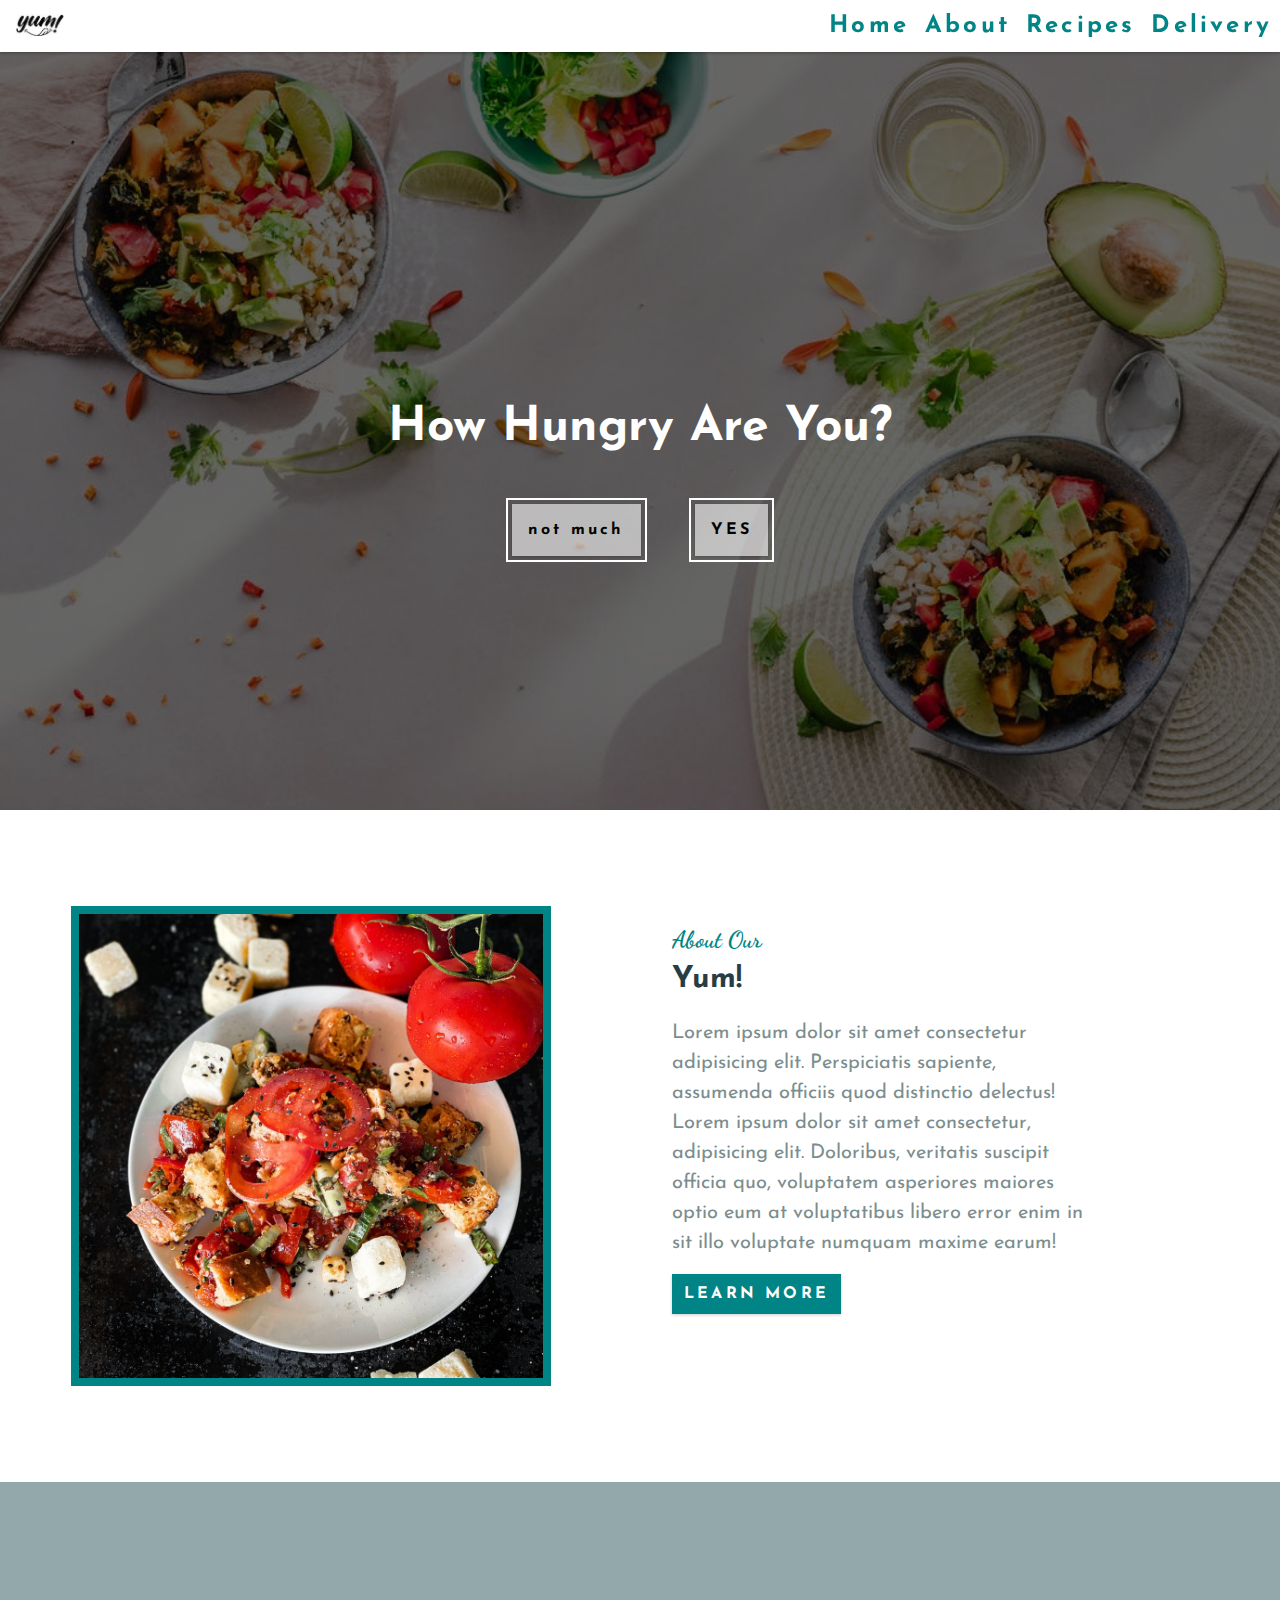
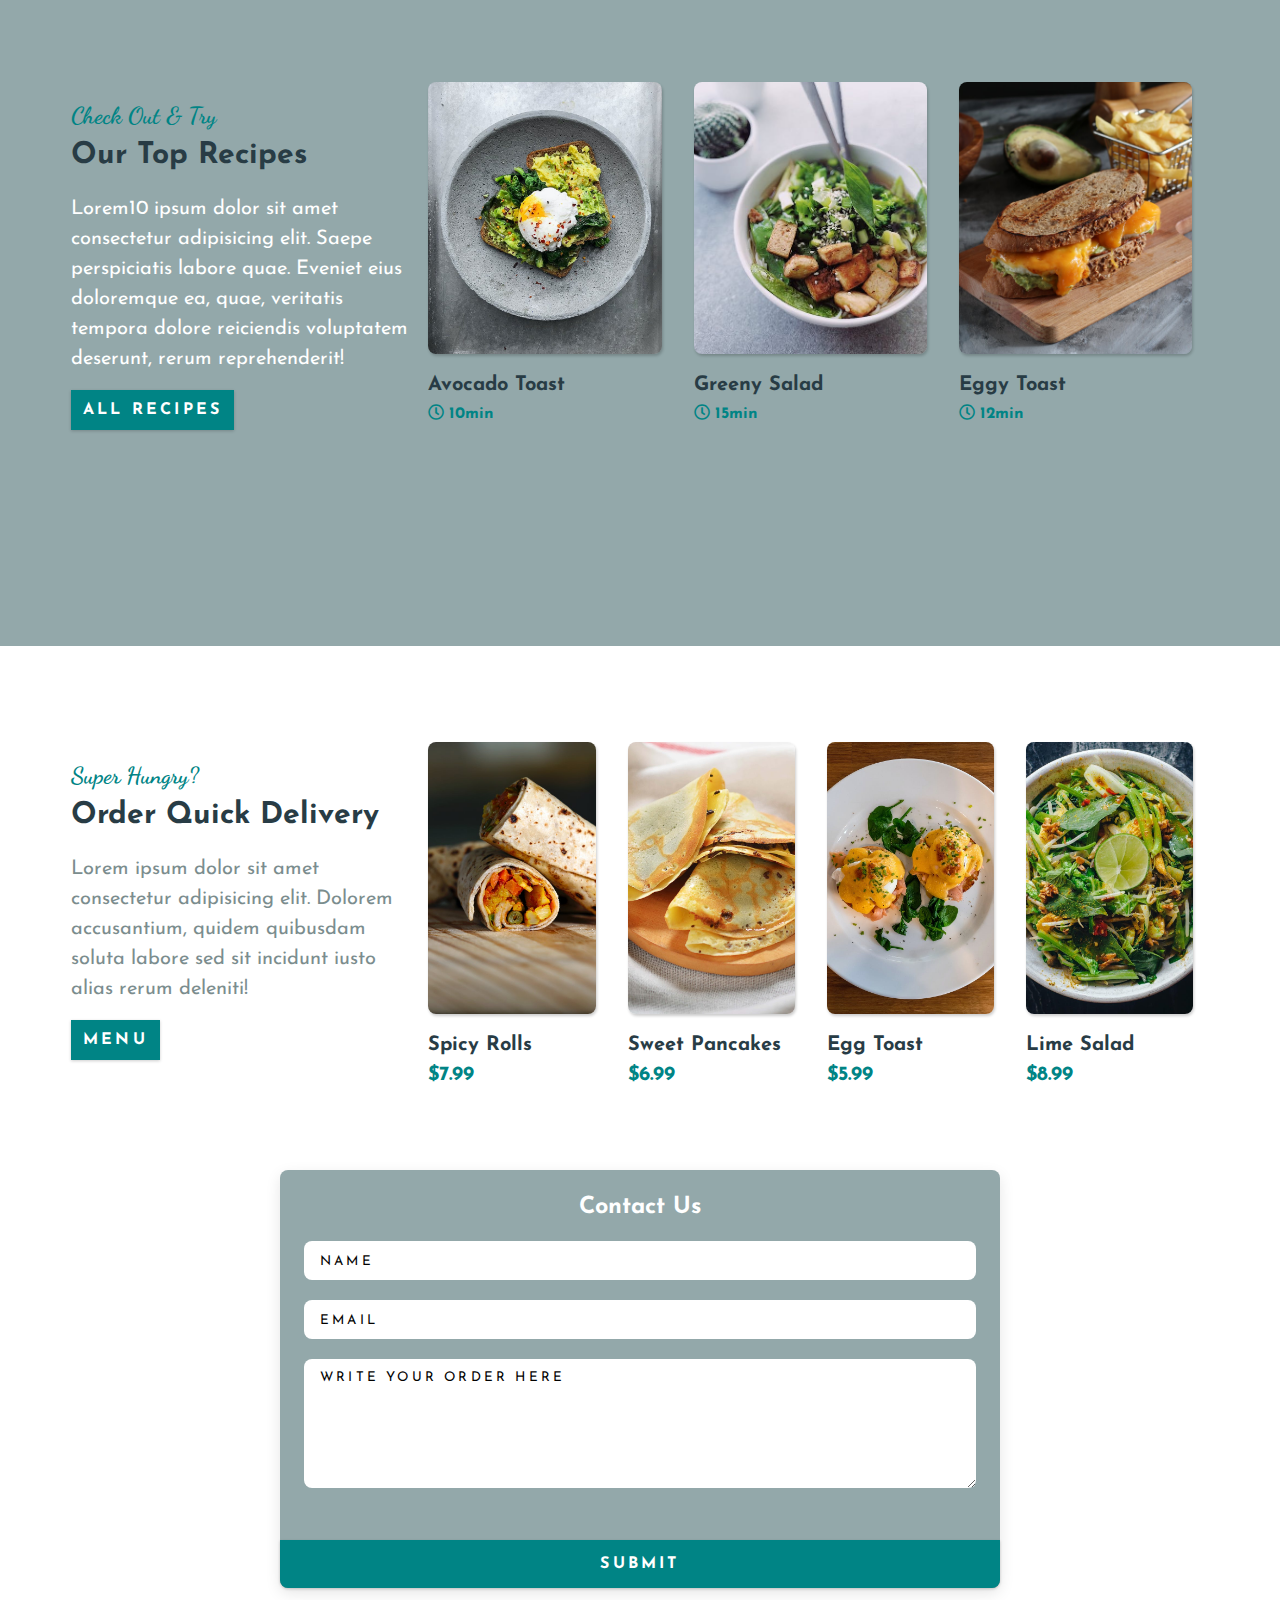
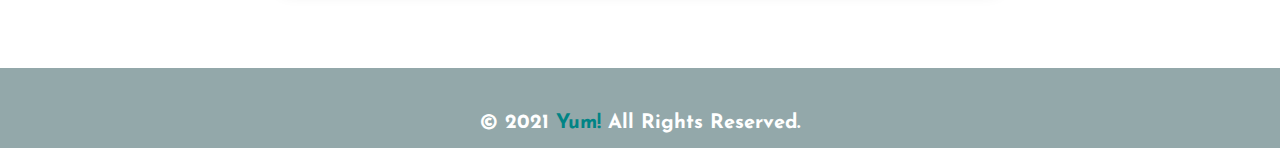
<file: index.html>
<!DOCTYPE html>
<html lang="en">
<head>
  <meta charset="UTF-8">
  <meta name="viewport" content="width=device-width, initial-scale=1.0">
  <title>Yum</title>
  <!-- styles -->
  <link rel="stylesheet" href="./css/styles.css">
  <!-- icons -->
  <link rel="stylesheet" href="./fontawesome-free-5.15.1-web/css/all.css">
  <!-- favicon -->
  <link rel="shortcut icon" href="./images/favicon-y.ico" type="image/x-icon">
</head>
<body>
  <!-- navbar -->
  <nav class="navbar" id="nav-bar">
    <div class="nav-center">
      <div class="nav-header">
        <img src="./images/yum.jpg" class="nav-logo" alt="">
      </div>
      <!-- end of havbar header -->
      <!-- nav links -->
      <ul class="nav-links" id="nav-links">
        <!-- single link -->
        <li>
          <a href="#header" class="nav-link">home</a>
        </li>
        <!-- end of single link -->
        <!-- single link -->
        <li>
          <a href="#about" class="nav-link">about</a>
        </li>
        <!-- end of single link -->
        <!-- single link -->
        <li>
          <a href="#recipes" class="nav-link">recipes</a>
        </li>
        <!-- end of single link -->
        <!-- single link -->
        <li>
          <a href="#delivery" class="nav-link">delivery</a>
        </li>
        <!-- end of single link -->
      </ul>
      <!-- end of nav links -->
    </div>
  </nav>
  <!-- header -->
  <header class="header" id="header">
    <div class="banner">
      <h2>how hungry are you?</h2>
      <a href="#recipes" class="btn btn-left header-btn">not much</a>
      <a href="#delivery" class="btn header-btn">YES</a>
    </div>
  </header>
  <!-- end of header -->
  
  <!-- about -->
  <section id="about">
    <div class="section-center clearfix">
      <!-- about-img -->
      <article class="about-img">
        <div class="about-picture-container">
          <img src="./images/about.jpeg" alt="" class="about-picture" >
        </div>
      </article>
      <!-- about-info -->
      <article class="about-info">
        <!-- section title -->
        <div class="section-title">
          <h3>about our</h3>
          <h2>yum!</h2>
        </div>
        <!-- end of section title -->
        <p class="about-text">
          Lorem ipsum dolor sit amet consectetur adipisicing elit. Perspiciatis sapiente, assumenda officiis quod distinctio delectus!
        </p>
        <p class="about-text">
          Lorem ipsum dolor sit amet consectetur, adipisicing elit. Doloribus, veritatis suscipit officia quo, voluptatem asperiores maiores optio eum at voluptatibus libero error enim in sit illo voluptate numquam maxime earum!
        </p>
        <a href="about.html" class="btn universal-btn">learn more</a>
      </article>
    </div>
  </section>
  <!-- end of about -->
  <!-- recipes -->
  <section class="recipes" id="recipes">
    <div class="section-center clearfix">
      <!-- recipes-info -->
      <article class="recipes-info">
        <!-- section title -->
        <div class="section-title">
          <h3>check out & try</h3>
          <h2>our top recipes</h2>
        </div>
        <!-- end of section title -->
        <p class="recipes-text">
          Lorem10 ipsum dolor sit amet consectetur adipisicing elit. Saepe perspiciatis labore quae. Eveniet eius doloremque ea, quae, veritatis tempora dolore reiciendis voluptatem deserunt, rerum reprehenderit!
        </p>
        <a href="#recipes" class="btn universal-btn">all recipes</a>
      </article>
      <!-- recipes inventory -->
      <article class="recipes-inventory clearfix">
        <!-- single recipe -->
        <div class="recipe">
          <img src="./images/recipe-1.jpeg" alt="single recipe" class="recipe-img">
          <h4 class="recipe-title">avocado toast</h4>
          <h4 class="recipe-time"><i class="far fa-clock"></i> 10min</h4>
        </div>
        <!-- end of single recipe -->
        <!-- single recipe -->
        <div class="recipe">
          <img src="./images/recipe-2.jpeg" alt="single recipe" class="recipe-img">
          <h4 class="recipe-title">greeny salad</h4>
          <h4 class="recipe-time"><i class="far fa-clock"></i> 15min</h4>
        </div>
        <!-- end of single recipe -->
        <!-- single recipe -->
        <div class="recipe">
          <img src="./images/recipe-3.jpeg" alt="single recipe" class="recipe-img">
          <h4 class="recipe-title">eggy toast</h4>
          <h4 class="recipe-time"><i class="far fa-clock"></i> 12min</h4>
        </div>
        <!-- end of single recipe -->
      </article>
    </div>
  </section>
  <!-- end of recipes -->
  <!-- products -->
  <section class="products" id="delivery">
    <div class="section-center clearfix">
      <!-- products info -->
      <article class="products-info">
        <!-- section title -->
        <div class="section-title">
          <h3>super hungry?</h3>
          <h2>order quick delivery</h2>
        </div>
        <p class="product-text">Lorem ipsum dolor sit amet consectetur adipisicing elit. Dolorem accusantium, quidem quibusdam soluta labore sed sit incidunt iusto alias rerum deleniti!</p>
        <a href="products" class="btn universal-btn">menu</a>
      </article>
      <!-- product inventory -->
      <article class="products-inventory clearfix">
        <!-- single product -->
        <div class="product">
        <img src="./images/product-1.jpeg" alt="single product" class="product-img">
        <h4 class="product-title">spicy rolls</h4>
        <h4 class="product-price">$7.99</h4>
        </div>
        <!-- end of single product -->
        <!-- single product -->
        <div class="product">
        <img src="./images/product-2.jpeg" alt="single product" class="product-img">
        <h4 class="product-title">sweet pancakes</h4>
        <h4 class="product-price">$6.99</h4>
        </div>
        <!-- end of single product -->
        <!-- single product -->
        <div class="product">
        <img src="./images/product-3.jpeg" alt="single product" class="product-img">
        <h4 class="product-title">egg toast</h4>
        <h4 class="product-price">$5.99</h4>
        </div>
        <!-- end of single product -->
        <!-- single product -->
        <div class="product">
        <img src="./images/product-4.jpeg" alt="single product" class="product-img">
        <h4 class="product-title">lime salad</h4>
        <h4 class="product-price">$8.99</h4>
        </div>
        <!-- end of single product -->
      </article>
    </div>
  </section>
  <!-- end of products -->
  <!-- contact -->
  <section class="contact">
    <div class="section-center clearfix">
      <article class="contact-form">
        <h3>contact us</h3>
        <form id="form">
          <div class="form-group">
            <!-- inputs -->
            <input type="text" placeholder="name" class="form-control" name="name">
            <input type="email" id="email" placeholder="email" class="form-control" name="email">
            <textarea name="message" placeholder="write your order here" class="form-control" rows="7"></textarea>
          </div>
          <!-- button -->
          <button type="submit" id="submit" class="submit-btn universal-btn btn">submit</button>
        </form>
      </article>
    </div>
  </section>
  <!-- end of delivery -->
  <!-- footer -->
  <footer class="footer">
    <h4>&copy; 2021 <span>Yum!</span> All rights reserved.</h4>
  </footer>
  <!-- end of footer -->
</body>
</html>
</file>
<file: css/styles.css>
@import url("https://fonts.googleapis.com/css2?family=Dancing+Script&family=Josefin+Sans:wght@300&family=Potta+One&display=swap");
@import url("https://fonts.googleapis.com/css2?family=Nunito+Sans:wght@300;400&display=swap");
/* 
=============
Variables
=============
*/
:root {
  --clr-primary: #008485;
  --clr-white: #fff;
  --clr-dark-grey: #283c45;
  --clr-black: #020100;
  --clr-grey-10: #7b8d8e;
  --clr-grey-8: #93a8aa;
  --ff-bold: "Potta Ona";
  --ff-boxy: "Nunito Sans";
  --ff-usual: "Merriweather", serif;
  --ff-cursive: "Dancing Script";
  --ff-normal: "Josefin Sans";
  --transition: all 0.3s linear;
  --spacing: 0.2rem;
  --radius: 0.5rem;
}

/* global styles */
* {
  margin: 0;
  padding: 0;
  box-sizing: border-box;
}
body {
  font-family: var(--ff-normal);
  background: var(--clr-white);
  font-size: 1.25rem;
  color: var(--clr-dark-grey);
  line-height: 1.5;
}
img:not(.nav-logo) {
  display: block;
  width: 100%;
}
a {
  text-decoration: none;
}
h1,
h2,
h3,
h4 {
  text-transform: capitalize;
}
/* more global styles */
.clearfix::after,
.clearfix::before {
  content: "";
  clear: both;
  display: table;
}
.section-title h3 {
  font-family: var(--ff-cursive);
  color: var(--clr-primary);
}
.section-title {
  margin-bottom: 2rem;
}
.section-center {
  padding: 4rem 0;
  width: 85vw;
  margin: 0 auto;
  max-width: 1170px;
}
@media screen and (min-width: 992px) {
  .section-center {
    width: 95vw;
    padding: 4rem 1rem;
  }
}
.btn {
  text-transform: uppercase;
  background: rgba(255, 255, 255, 0.6);
  color: var(--clr-black);
  padding: 0.5rem 0.75rem;
  margin: 0.5rem;
  display: inline-block;
  letter-spacing: var(--spacing);
  transition: var(--transition);
  font-size: 1rem;
  cursor: pointer;
  font-weight: 900;
  border: none;
  box-shadow: 0 1px 3px rgba(0, 0, 0, 0.2);
}
.btn:hover {
  background: rgba(0, 0, 0, 0.2);
  color: var(--clr-white);
}
/* 992px */
@media screen and (min-width: 992px) {
  .btn {
    margin: 1.5rem;
  }
}
ul li {
  list-style-type: none;
}

/* 
=============
Header
=============
*/
.header {
  height: 90vh;
  position: relative;
  background: linear-gradient(rgba(0, 0, 0, 0.6), rgba(0, 0, 0, 0.6)),
    url("../images/main.jpeg") center/cover no-repeat;
}
.banner {
  text-align: center;
  position: absolute;
  top: 60%;
  left: 50%;
  transform: translate(-50%, -50%);
}
.banner h2 {
  font-size: 2rem;
  color: var(--clr-white);
  text-transform: capitalize;
  margin-bottom: 1rem;
}
/* 992px */
@media screen and (min-width: 992px) {
  .banner h2 {
    font-size: 3rem;
  }
}
.header-btn {
  outline: 0.125rem solid var(--clr-white);
  outline-offset: 0.25rem;
  padding: 0.875rem 1rem;
}
.btn-left {
  text-transform: lowercase;
}

/* navbar */
.navbar {
  position: fixed;
  top: 0;
  left: 0;
  width: 100%;
  background: var(--clr-white);
  z-index: 2;
  box-shadow: 0 1px 3px rgba(0, 0, 0, 0.3);
}
.nav-link {
  display: block;
  padding: 0.5rem;
  text-transform: capitalize;
  letter-spacing: var(--spacing);
  transition: var(--transition);
  color: var(--clr-primary);
  cursor: pointer;
  font-size: 1rem;
  height: auto;
  /* margin-right: 0.7rem; */
  font-weight: 900;
}
@media screen and (min-width: 992px) {
  .nav-link {
    font-size: 1.5rem;
  }
}
.nav-center {
  display: flex;
  justify-content: space-between;
  align-items: center;
  flex-wrap: wrap;
}
.nav-links {
  height: auto;
  display: flex;
}
.nav-link:hover {
  color: var(--clr-white);
  background: var(--clr-dark-grey);
}
.nav-logo {
  padding: 0.5rem 0 0rem 1rem;
  width: 4rem;
}

/* 
==============
About
==============
*/
.about-img,
.about-info {
  padding: 2rem 0;
}
.about-picture-container {
  background: var(--clr-primary);
  border: 0.5rem solid var(--clr-primary);
  max-width: 30rem;
  /* extra stuff */
  overflow: hidden;
}
.about-picture {
  transition: var(--transition);
}
.about-picture-container:hover .about-picture {
  opacity: 0.5;
  transform: scale(1.2);
}
.about-text {
  max-width: 26rem;
  color: var(--clr-grey-10);
}
@media screen and (min-width: 992px) {
  .about-img,
  .about-info {
    float: left;
    width: 50%;
  }
  .about-info {
    padding-left: 2rem;
  }
}
.universal-btn {
  margin: 1rem 0;
  transition: var(--transition);
  background: var(--clr-primary);
  color: var(--clr-white);
  font-family: var(--ff-normal);
}
.universal-btn:hover {
  background: var(--clr-white);
  color: var(--clr-primary);
}

/* 
=============
Recipes
=============
*/
.recipes {
  background: var(--clr-grey-8);
  padding: 6.5rem 0;
}
.recipes article {
  padding: 2rem 0;
}
.recipes-text {
  color: var(--clr-white);
  max-width: 26rem;
}
.recipe {
  margin-bottom: 2rem;
}
.recipe-img {
  border-radius: var(--radius);
  margin-bottom: 1rem;
  height: 17rem;
  object-fit: cover;
  box-shadow: 1px 2px 3px rgba(0, 0, 0, 0.2);
  transition: var(--transition);
}
.recipe-img:hover {
  transform: scale(1.02);
}
.recipe-title {
  transition: var(--transition);
  cursor: pointer;
}
.recipe-title:hover {
  color: var(--clr-white);
}
.recipe-time {
  color: var(--clr-primary);
  font-size: 1rem;
  margin-top: 0.125rem;
}
@media screen and (min-width: 760px) {
  .recipe {
    float: left;
    width: 50%;
    padding-right: 2rem;
  }
}
@media screen and (min-width: 992px) {
  .recipe {
    width: 33.3%;
  }
}
@media screen and (min-width: 1200px) {
  .recipes-info {
    float: left;
    width: 30%;
  }
  .recipes-inventory {
    float: left;
    width: 70%;
  }
  .recipe {
    margin-bottom: 0;
    padding: 0 1rem;
  }
}
/* 
=============
Products
=============
*/
.products article {
  padding: 2rem 0;
}
.product-text {
  max-width: 26rem;
  color: var(--clr-grey-10);
}
.product {
  margin-bottom: 2rem;
}
.product-img {
  border-radius: var(--radius);
  margin-bottom: 1rem;
  height: 17rem;
  object-fit: cover;
  box-shadow: 1px 2px 3px rgba(0, 0, 0, 0.2);
  transition: var(--transition);
}
.product-img:hover {
  box-shadow: 0 5px 15px rgba(0, 0, 0, 0.3);
}
.product-price {
  color: var(--clr-primary);
}
@media screen and (min-width: 768px) {
  .product {
    float: left;
    width: 50%;
    padding-right: 1rem;
  }
}
@media screen and (min-width: 992px) {
  .product {
    width: 25%;
  }
}
@media screen and (min-width: 1200px) {
  .products-info {
    float: left;
    width: 30%;
  }
  .products-inventory {
    float: left;
    width: 70%;
  }
  .product {
    padding: 0 1rem;
  }
}
/* 
=============
Contact
=============
*/
.contact {
  margin-top: -7rem;
}
.contact-form,
.section-title {
  margin: 1rem 0;
}
.contact-form {
  background: var(--clr-grey-8);
  border-radius: var(--radius);
  text-align: center;
  box-shadow: 0 5px 15px rgba(0, 0, 0, 0.1);
  transition: var(--transition);
  max-width: 45rem;
  margin: 0 auto;
}
.contact-form:hover {
  box-shadow: 0 5px 15px rgba(0, 0, 0, 0.3);
}
.contact-form h3 {
  padding-top: 1.25rem;
  color: var(--clr-white);
}
.form-group {
  padding: 1rem 1.5rem;
}
.form-control {
  display: block;
  width: 100%;
  padding: 0.75rem 1rem;
  border: none;
  margin-bottom: 1.25rem;
  border-radius: var(--radius);
  letter-spacing: var(--spacing);
}
.form-control::placeholder {
  font-family: var(--ff-normal);
  color: var(--clr-black);
  text-transform: uppercase;
}
.submit-btn {
  display: block;
  width: 100%;
  padding: 1rem;
  border-bottom-left-radius: var(--radius);
  border-bottom-right-radius: var(--radius);
}
/* 
=============
Footer
=============
*/
.footer {
  background: var(--clr-grey-8);
  height: 5rem;
  text-align: center;
  padding-top: 2.5rem;
  color: var(--clr-white);
}
.footer span {
  color: var(--clr-primary);
}
</file>
